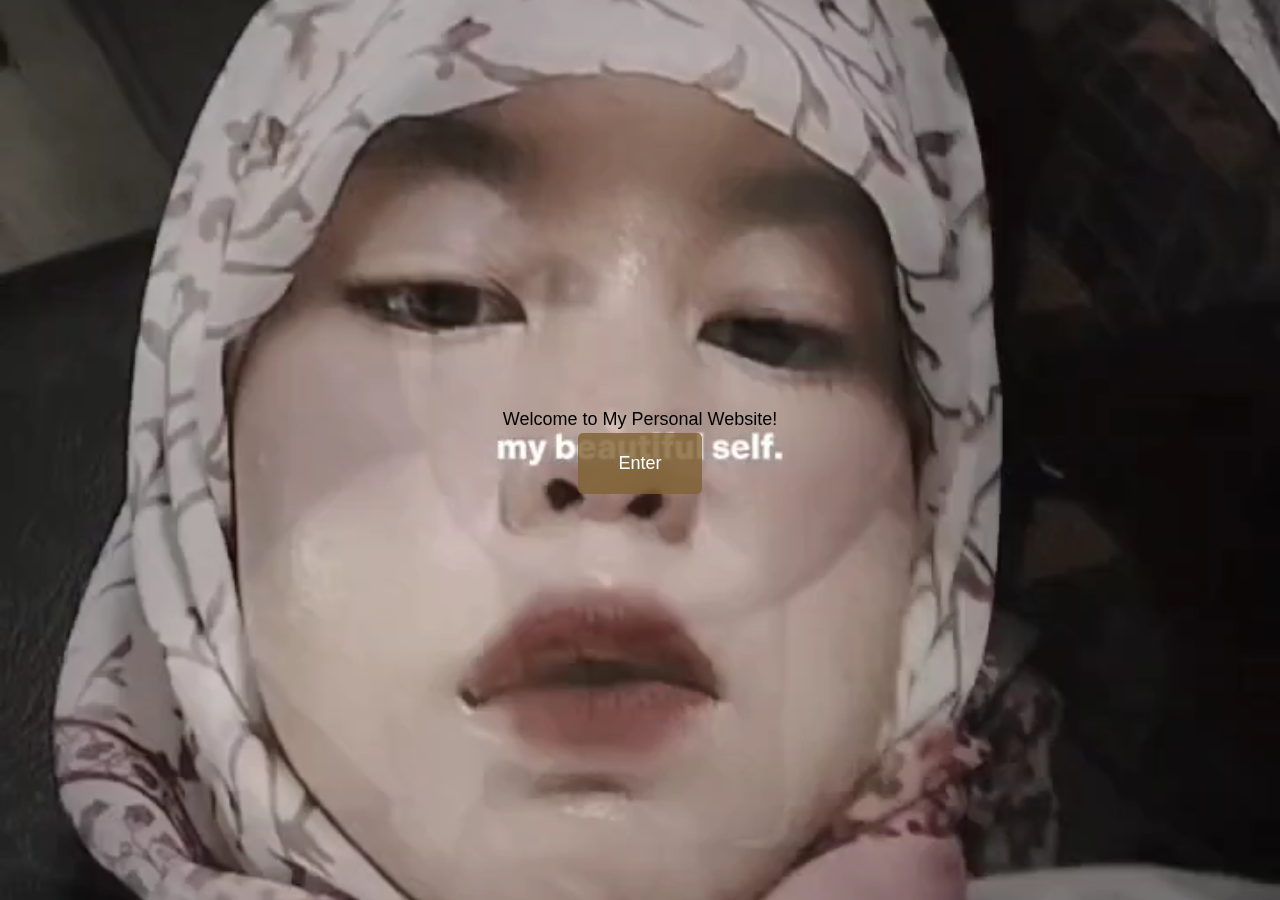
<file: index.html>
<!DOCTYPE html>
<html lang="en">
<head>
    <meta charset="UTF-8">
    <meta name="viewport" content="width=device-width, initial-scale=1.0">
    <title>Homepage</title>
    <link rel="stylesheet" href="styles.css">
    
    </head>
<body>
    <div class="welcome-door" id="welcomeDoor">
        <video class="welcome-video" autoplay muted loop>
            <source src="resources/video/vid11.mp4" type="video/mp4">
        </video>
        <div class="welcome-message">
            <p>Welcome to My Personal Website!</p>
            <button class="enter-button" onclick="enterWebsite()">Enter</button>
        </div>
    </div>
    
    <div id="mainContent" class="main-content">
        <header>
            <div class="logo">
                <a href="index.html">
                    <img src="resources/image/dina.png" alt="Dina's Logo">
                </a>
            </div>
            <nav>
                <ul>
                    <li><a href="index.html">Homepage</a></li>
                    <li><a href="bio.html">Bio</a></li>
                    <li><a href="soulmate.html">Soulmate</a></li>
                    <li><a href="hobby.html">Hobby</a></li>
                    <li><a href="study_journey.html">Study journey</a></li>
                    <li><a href="self_care.html">Self-care</a></li>
                    <li><a href="video_gallery.html">Video Gallery</a></li>
                </ul>
            </nav>
            
            <div class="welcome-message">
                <p>Hi good people, welcome to my personal website! I'm Dina Batrisyia, I'm like sunshine on a cloudy day, always spreading warmth and good vibes. I'm all about spreading love and good vibes wherever I go. Let's make loves here!</p>
            </div>
        </header>
    
        <button class="dark-mode-button" onclick="toggleDarkMode()">Toggle Dark Mode</button>
    
        <div class="slideshow-container">
            <div class="mySlides fade">
                <img src="resources/image/welcome.png" alt="Welcome">
            </div>
            <div class="mySlides fade">
                <img src="resources/image/slide1.png" alt="Slide 1">
            </div>
            <div class="mySlides fade">
                <img src="resources/image/selfcare.png" alt="Self Care">
            </div>
            <div class="mySlides fade">
                <img src="resources/image/7.jpg" alt="Slide 7">
            </div>
            <div class="mySlides fade">
                <img src="resources/image/15.jpg" alt="Slide 15">
            </div>
            <a class="prev" onclick="plusSlides(-1)">&#10094;</a>
            <a class="next" onclick="plusSlides(1)">&#10095;</a>
        </div>
    
        <div class="dots-container">
            <span class="dot" onclick="currentSlide(1)"></span>
            <span class="dot" onclick="currentSlide(2)"></span>
            <span class="dot" onclick="currentSlide(3)"></span>
            <span class="dot" onclick="currentSlide(4)"></span>
            <span class="dot" onclick="currentSlide(5)"></span>
        </div>
    
        <footer>
            <div class="social-links">
                <a href="https://www.instagram.com/ily_dl.sky?igsh=ZXBybXVyYjdmNGh3" target="_blank"><img src="resources/image/ig.png" alt="Instagram"></a>
                <a href="https://wa.link/w0l4n5" target="_blank"><img src="resources/image/wa.png" alt="WhatsApp"></a>
                <a href="https://www.tiktok.com/@aislemonteaaaaaaa?_t=8mEuZcDrpwI&_r=1" target="_blank"><img src="resources/image/tt.png" alt="TikTok"></a>
            </div>
            <br><br>
            <div class="disclaimer">
                <h4>Disclaimer</h4>
                <p>The content on this website is provided for educational purposes only. It is part of an individual project for the course IML254. The information presented here is intended to serve as a resource for academic study and personal learning.</p>
            </div>
            <div class="contact-form">
                <h4>Contact Me</h4>
                <form>
                    <input type="text" placeholder="Your Name" required style="padding: 10px; margin: 10px; border-radius: 10px; border: none; width: 80%;">
                    <input type="email" placeholder="Your Email" required style="padding: 10px; margin: 10px; border-radius: 10px; border: none; width: 80%;">
                    <textarea placeholder="Your Message" required style="padding: 10px; margin: 10px; border-radius: 10px; border: none; width: 80%; height: 100px;"></textarea>
                    <button type="submit" style="padding: 10px 20px; border-radius: 10px; border: none; background-color: rgba(128, 97, 50); color: black;">Send</button>
                </form>
            </div>
            <div class="copyright">
                <p>&copy; 2024. Dina Batrisyia. All rights reserved.</p>
            </div>
        </footer>
    
        <button class="scroll-to-top" onclick="scrollToTop()">Scroll to Top</button>
        <button class="scroll-to-bottom" onclick="scrollToBottom()">Scroll to Bottom</button>
    </div>

    <script>
        function enterWebsite() {
            document.getElementById('welcomeDoor').classList.add('hidden');
            setTimeout(() => {
                document.getElementById('welcomeDoor').style.display = 'none';
                document.getElementById('mainContent').classList.add('visible');
            }, 500); 
        }

        let slideIndex = 1;
        showSlides(slideIndex);

        function plusSlides(n) {
            showSlides(slideIndex += n);
        }

        function currentSlide(n) {
            showSlides(slideIndex = n);
        }

        function showSlides(n) {
            let i;
            let slides = document.getElementsByClassName("mySlides");
            let dots = document.getElementsByClassName("dot");
            if (n > slides.length) {slideIndex = 1}
            if (n < 1) {slideIndex = slides.length}
            for (i = 0; i < slides.length; i++) {
                slides[i].style.display = "none";
            }
            for (i = 0; i < dots.length; i++) {
                dots[i].className = dots[i].className.replace(" active", "");
            }
            slides[slideIndex-1].style.display = "block";
            dots[slideIndex-1].className += " active";
        }

        function toggleDarkMode() {
            document.body.classList.toggle('dark-mode');
        }

        function scrollToTop() {
            window.scrollTo({ top: 0, behavior: 'smooth' });
        }

        function scrollToBottom() {
            window.scrollTo({ top: document.body.scrollHeight, behavior: 'smooth' });
        }

        window.onscroll = function() {
            const scrollToTopButton = document.querySelector('.scroll-to-top');
            const scrollToBottomButton = document.querySelector('.scroll-to-bottom');
            if (document.body.scrollTop > 20 || document.documentElement.scrollTop > 20) {
                scrollToTopButton.style.display = 'block';
                scrollToBottomButton.style.display = 'block';
            } else {
                scrollToTopButton.style.display = 'none';
                scrollToBottomButton.style.display = 'none';
            }
        }
    </script>
</body>
</html>
</file>
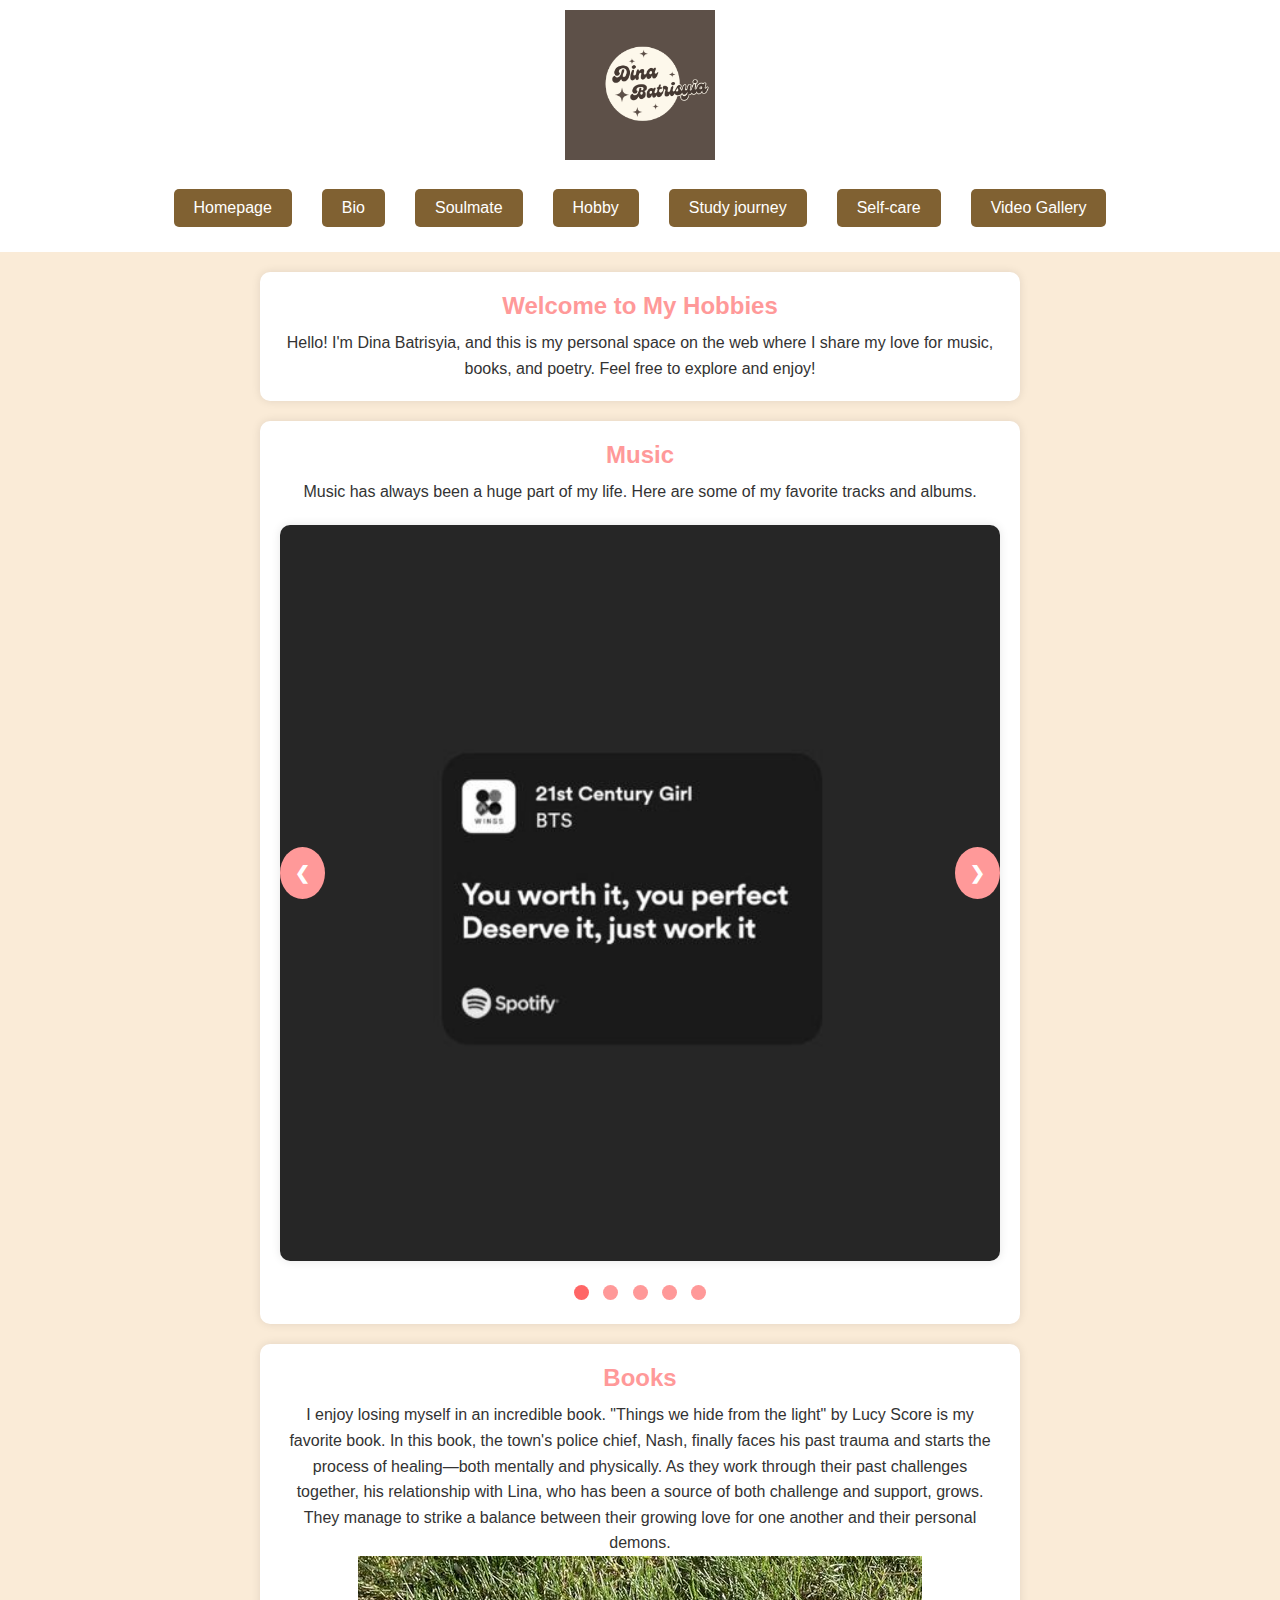
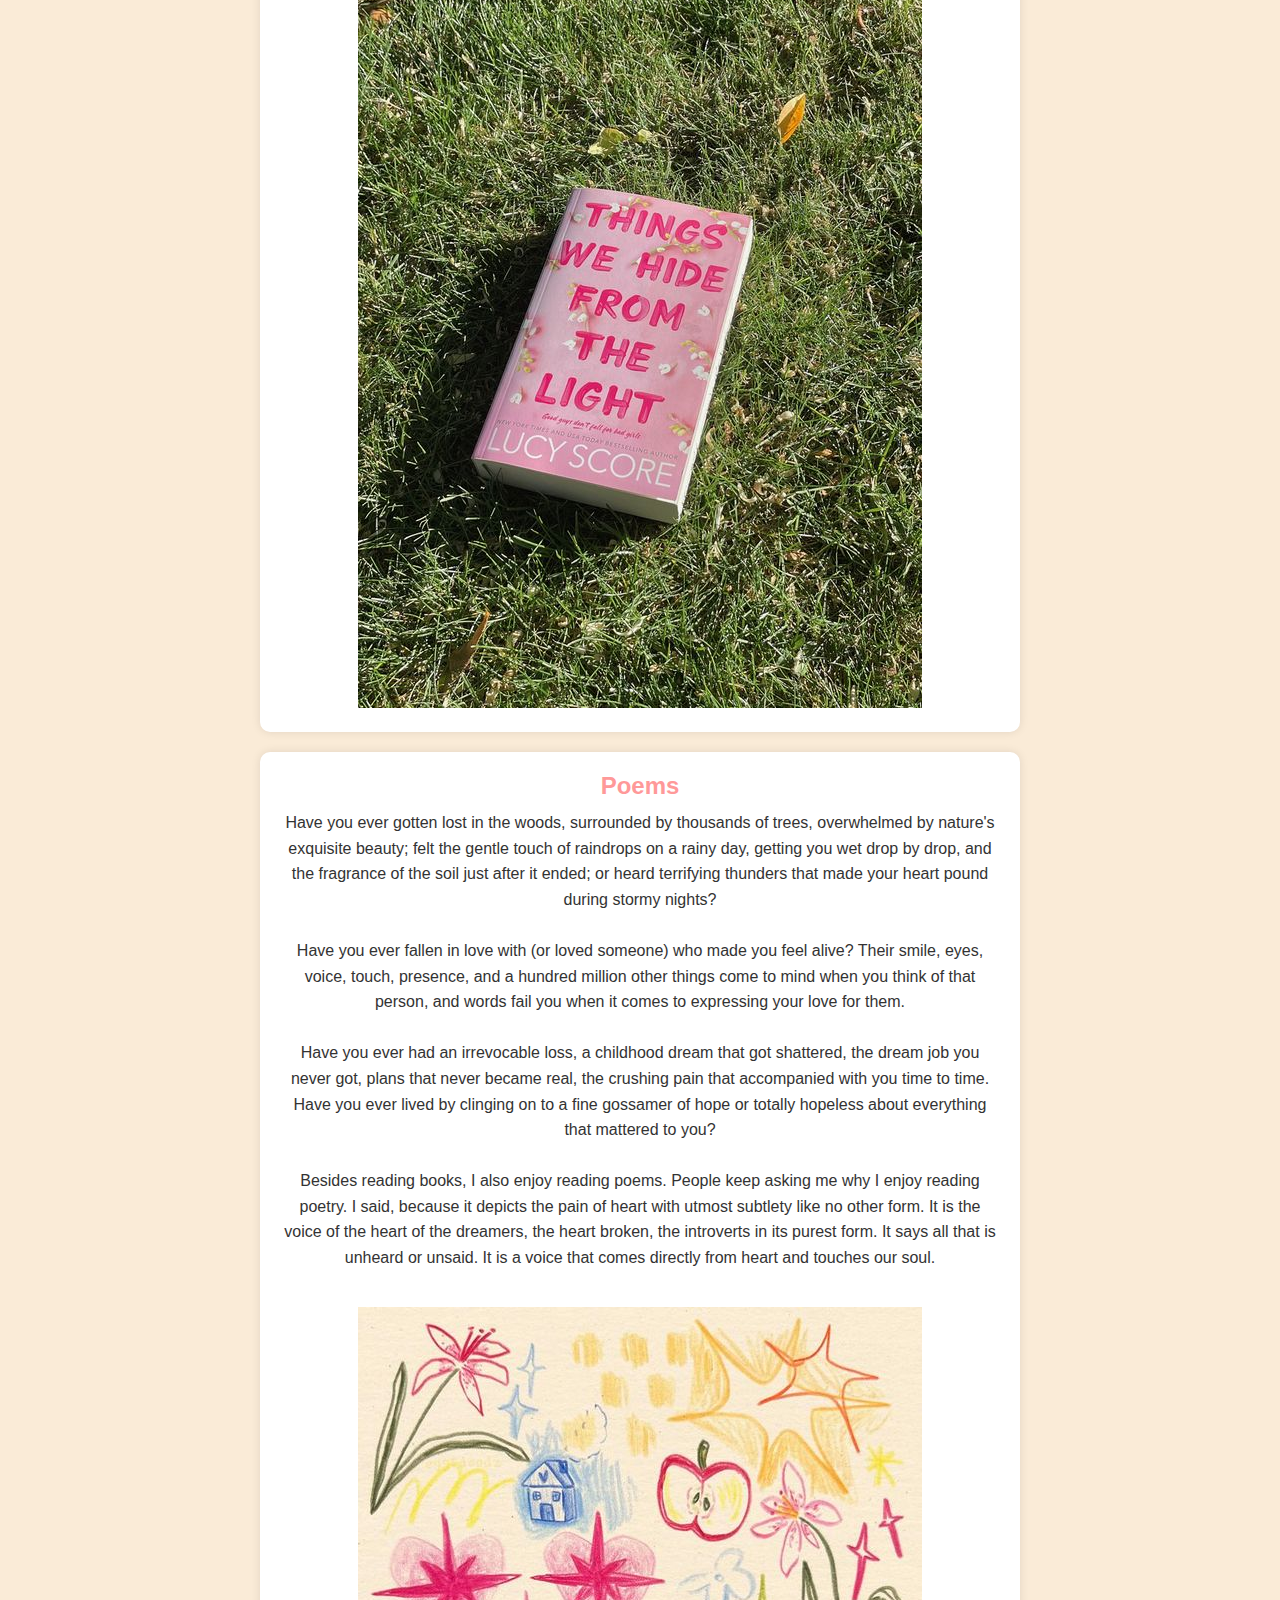
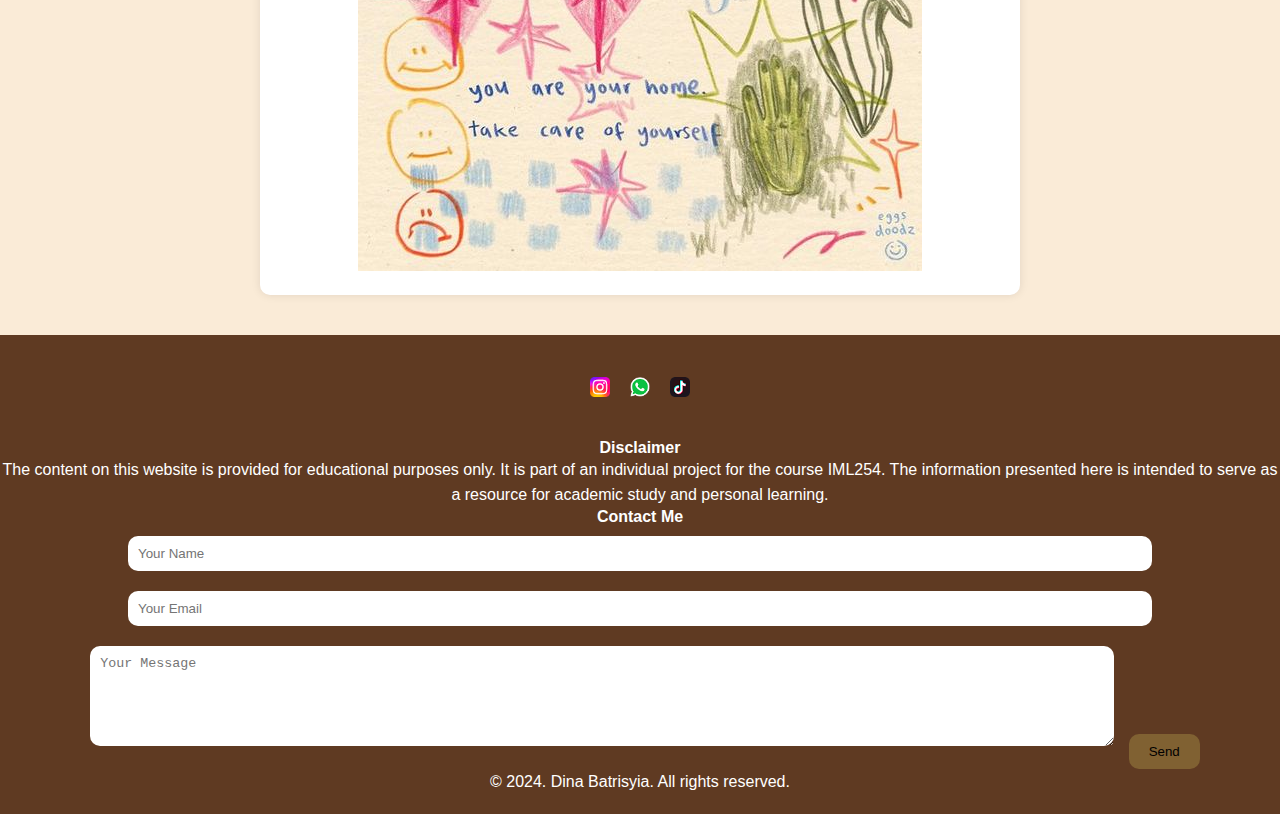
<file: hobby.html>
<!DOCTYPE html>
<html lang="en">
<head>
    <meta charset="UTF-8">
    <meta name="viewport" content="width=device-width, initial-scale=1.0">
    <title>Hobby - Dina Batrisyia</title>
    <link rel="stylesheet" href="styles.css">
</head>
<body>
    <header>
        <div class="logo">
            <a href="index.html">
                <img src="resources/image/dina.png" alt="Dina's Logo">
            </a>
        </div>
        <nav>
            <ul>
                <li><a href="index.html">Homepage</a></li>
                <li><a href="bio.html">Bio</a></li>
                <li><a href="soulmate.html">Soulmate</a></li>
                <li><a href="hobby.html">Hobby</a></li>
                <li><a href="study_journey.html">Study journey</a></li>
                <li><a href="self_care.html">Self-care</a></li>
                <li><a href="video_gallery.html">Video Gallery</a></li>
            </ul>
        </nav>
    </header>

    <style> 
        nav {
            text-align: center; 
        }

        nav ul {
            list-style-type: none;
            padding: 0;
            display: flex; 
            justify-content: center; 
        }

        nav ul li {
            margin: 10px; 
        }

        nav ul li a {
            display: inline-block;
            padding: 10px 20px;
            background-color:  rgb(128, 97, 50);
            color: #fff; 
            text-decoration: none;
            border-radius: 5px;
            transition: background-color 0.3s ease;
        }

        nav ul li a:hover {
            background-color: #5c4638; 
        }

        .logo {
            text-align: center;
        }

        .logo a { 
            display: inline-block;
        }

        .logo img { 
            width: 30%; 
            cursor: pointer; 
        }

        body {
            font-family: Verdana, Geneva, Tahoma, sans-serif;
            background-color: antiquewhite; 
            color: #333;
        }
        
        section {
            background-color: #fff;
            border-radius: 10px;
            box-shadow: 0 0 10px rgba(0, 0, 0, 0.1);
            padding: 20px;
            margin-bottom: 20px;
        }
        
        h2 {
            color: #ff9999;
            margin-bottom: 10px;
        }
        
        p {
            line-height: 1.6;
        }
        
        .slideshow-container {
            position: relative;
            max-width: 100%;
            margin: 20px 0;
        }
        
        .mySlides img {
            width: 100%;
            border-radius: 10px;
            box-shadow: 0 0 10px rgba(0, 0, 0, 0.1);
        }
        
        .prev, .next {
            position: absolute;
            top: 50%;
            transform: translateY(-50%);
            padding: 15px;
            background-color: #ff9999;
            color: #fff;
            border-radius: 50%;
            cursor: pointer;
            font-size: 18px;
            transition: background-color 0.3s ease;
        }
        
        .prev:hover, .next:hover {
            background-color: #ff6666;
        }
        
        .dot-container {
            text-align: center;
            margin-top: 10px;
        }
        
        .dot {
            cursor: pointer;
            height: 15px;
            width: 15px;
            margin: 0 5px;
            background-color: #ff9999;
            border-radius: 50%;
            display: inline-block;
            transition: background-color 0.3s ease;
        }
        
        .dot.active, .dot:hover {
            background-color: #ff6666;
        }
    </style>

    <main class="content">
        <section class="section">
            <h2>Welcome to My Hobbies</h2>
            <p>Hello! I'm Dina Batrisyia, and this is my personal space on the web where I share my love for music, books, and poetry. Feel free to explore and enjoy!</p>
        </section>

        <section class="section" id="music">
            <h2>Music</h2>
            <p>Music has always been a huge part of my life. Here are some of my favorite tracks and albums.</p>

            <div class="slideshow-container">
                <div class="mySlides fade">
                    <img src="resources/image/music1.jpg" alt="Music Image 1">
                </div>
                <div class="mySlides fade">
                    <img src="resources/image/music2.jpg" alt="Music Image 2">
                </div>
                <div class="mySlides fade">
                    <img src="resources/image/music3.jpg" alt="Music Image 3">
                </div>
                <div class="mySlides fade">
                    <img src="resources/image/music4.jpg" alt="Music Image 4">
                </div>
                <div class="mySlides fade">
                    <img src="resources/image/music5.jpg" alt="Music Image 5">
                </div>
                <a class="prev" onclick="plusSlides(-1)">&#10094;</a>
                <a class="next" onclick="plusSlides(1)">&#10095;</a>
            </div>
            <div class="dot-container">
                <span class="dot" onclick="currentSlide(1)"></span>
                <span class="dot" onclick="currentSlide(2)"></span>
                <span class="dot" onclick="currentSlide(3)"></span>
                <span class="dot" onclick="currentSlide(4)"></span>
                <span class="dot" onclick="currentSlide(5)"></span>
            </div>
        </section>

        <section class="section" id="books">
            <h2>Books</h2>
            <p>I enjoy losing myself in an incredible book. "Things we hide from the light" by Lucy Score is my favorite book. In this book, the town's police chief, Nash, finally faces his past trauma and starts the process of healing—both mentally and physically. As they work through their past challenges together, his relationship with Lina, who has been a source of both challenge and support, grows. They manage to strike a balance between their growing love for one another and their personal demons.</p>
            <img src="resources/image/book.jpg" alt="Book Image">
        </section>

        <section class="section" id="poems">
            <h2>Poems</h2>
            <p>Have you ever gotten lost in the woods, surrounded by thousands of trees, overwhelmed by nature's exquisite beauty; felt the gentle touch of raindrops on a rainy day, getting you wet drop by drop, and the fragrance of the soil just after it ended; or heard terrifying thunders that made your heart pound during stormy nights?
                <br> <br> 
               Have you ever fallen in love with (or loved someone) who made you feel alive? Their smile, eyes, voice, touch, presence, and a hundred million other things come to mind when you think of that person, and words fail you when it comes to expressing your love for them.
               <br> <br> 
               Have you ever had an irrevocable loss, a childhood dream that got shattered, the dream job you never got, plans that never became real, the crushing pain that accompanied with you time to time. Have you ever lived by clinging on to a fine gossamer of hope or totally hopeless about everything that mattered to you?
               <br> <br> 
               Besides reading books, I also enjoy reading poems. People keep asking me why I enjoy reading poetry. I said, because it depicts the pain of heart with utmost subtlety like no other form. It is the voice of the heart of the dreamers, the heart broken, the introverts in its purest form. It says all that is unheard or unsaid. It is a voice that comes directly from heart and touches our soul.</p>
               <br> <br> 

            <img src="resources/image/poem.jpg" alt="Poem Image">
        </section>
    </main>
    <button class="scroll-to-top" onclick="scrollToTop()">↑</button>
    <button class="scroll-to-bottom" onclick="scrollToBottom()">↓</button>
    <footer>
        <div class="social-links">
            <a href="https://www.instagram.com/ily_dl.sky?igsh=ZXBybXVyYjdmNGh3" target="_blank"><img src="resources/image/ig.png" alt="Instagram"></a>
            <a href="https://wa.link/w0l4n5" target="_blank"><img src="resources/image/wa.png" alt="WhatsApp"></a>
            <a href="https://www.tiktok.com/@aislemonteaaaaaaa?_t=8mEuZcDrpwI&_r=1" target="_blank"><img src="resources/image/tt.png" alt="TikTok"></a>
        </div>
        <br><br> 
        <div class="disclaimer">
            <h4>Disclaimer</h4>
            <p>The content on this website is provided for educational purposes only. It is part of an individual project for the course IML254. The information presented here is intended to serve as a resource for academic study and personal learning.</p>
        </div>
        <div class="contact-form">
            <h4>Contact Me</h4>
            <form>
                <input type="text" placeholder="Your Name" required style="padding: 10px; margin: 10px; border-radius: 10px; border: none; width: 80%;">
                <input type="email" placeholder="Your Email" required style="padding: 10px; margin: 10px; border-radius: 10px; border: none; width: 80%;">
                <textarea placeholder="Your Message" required style="padding: 10px; margin: 10px; border-radius: 10px; border: none; width: 80%; height: 100px;"></textarea>
                <button type="submit" style="padding: 10px 20px; border-radius: 10px; border: none; background-color: rgba(128, 97, 50); color: black;">Send</button>
            </form>
        </div>
        <div class="copyright">
            <p>&copy; 2024. Dina Batrisyia. All rights reserved.</p>
        </div>
    </footer>
    <script> 
    let slideIndex = 1;
showSlides(slideIndex);

function plusSlides(n) {
    showSlides(slideIndex += n);
}

function currentSlide(n) {
    showSlides(slideIndex = n);
}

function showSlides(n) {
    let i;
    let slides = document.getElementsByClassName("mySlides");
    let dots = document.getElementsByClassName("dot");
    if (n > slides.length) { slideIndex = 1 }
    if (n < 1) { slideIndex = slides.length }
    for (i = 0; i < slides.length; i++) {
        slides[i].style.display = "none";
    }
    for (i = 0; i < dots.length; i++) {
        dots[i].className = dots[i].className.replace(" active", "");
    }
    slides[slideIndex - 1].style.display = "block";
    dots[slideIndex - 1].className += " active";
}

function scrollToTop() {
    window.scrollTo({ top: 0, behavior: 'smooth' });
}

function scrollToBottom() {
    window.scrollTo({ top: document.body.scrollHeight, behavior: 'smooth' });
}

window.onscroll = function () {
    const scrollToTopButton = document.querySelector('.scroll-to-top');
    const scrollToBottomButton = document.querySelector('.scroll-to-bottom');
    if (document.body.scrollTop > 20 || document.documentElement.scrollTop > 20) {
        scrollToTopButton.style.display = 'block';
        scrollToBottomButton.style.display = 'block';
    } else {
        scrollToTopButton.style.display = 'none';
        scrollToBottomButton.style.display = 'none';
    }
}
</script>
</body>
</html>
</file>
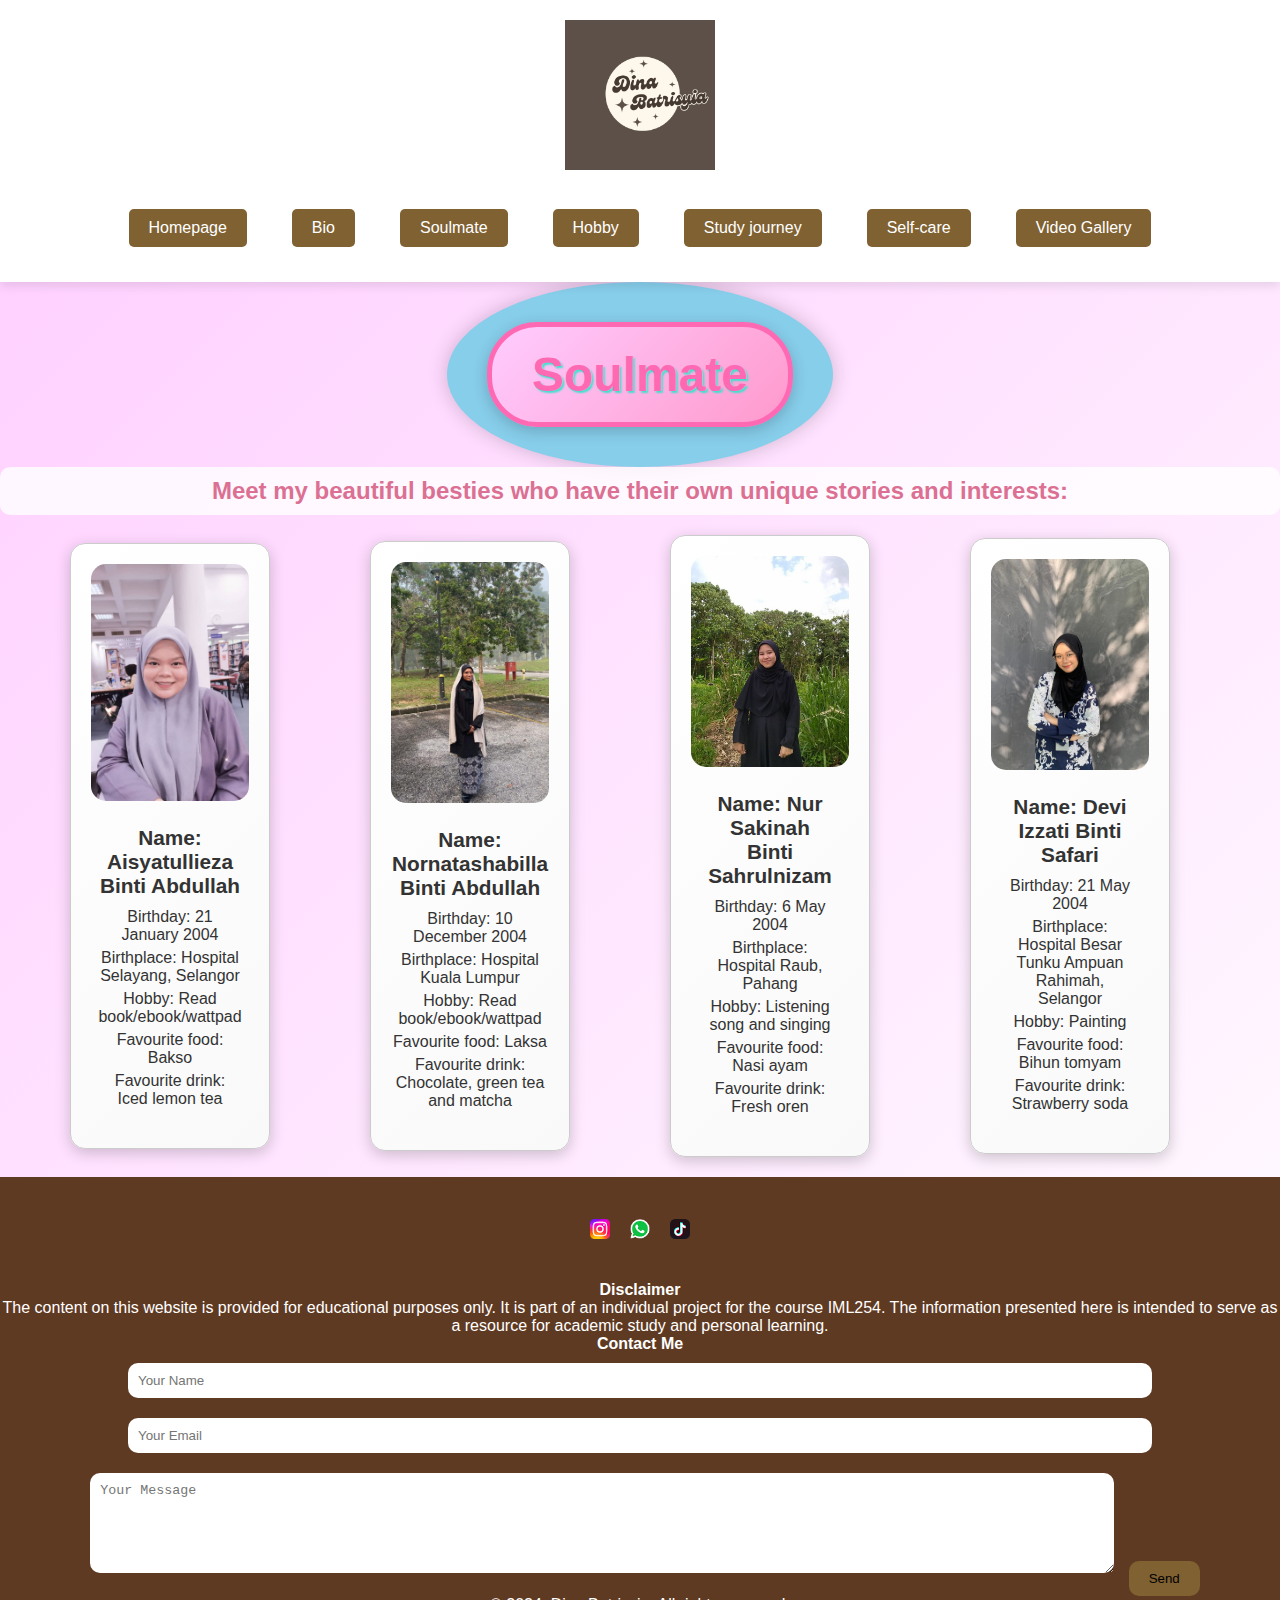
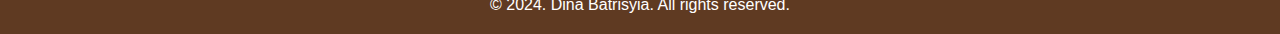
<file: soulmate.html>
<!DOCTYPE html>
<html lang="en">
<head>
    <meta charset="UTF-8">
    <meta name="viewport" content="width=device-width, initial-scale=1.0">
    <title>Soulmate</title>
    <link rel="stylesheet" href="styles.css">
    <style>
        body {
            font-family: Verdana, Geneva, Tahoma, sans-serif;
            background: linear-gradient(135deg, #ffccff, #fff);
            color: #333;
            margin: 0;
            padding: 0;
            overflow-x: hidden;
        }

        header {
            background: #fff;
            padding: 20px;
            text-align: center;
            box-shadow: 0 4px 10px rgba(0, 0, 0, 0.1);
            position: relative;
        }

        .logo img {
            width: 30%;
            cursor: pointer;
        }

        nav {
            text-align: center;
            margin-top: 20px;
        }

        nav ul {
            list-style-type: none;
            padding: 0;
            display: flex;
            justify-content: center;
            gap: 15px;
        }

        nav ul li {
            margin: 10px;
        }

        nav ul li a {
            display: inline-block;
            padding: 10px 20px;
            background: rgb(128, 97, 50);
            color: #fff;
            text-decoration: none;
            border-radius: 5px;
            transition: 0.3s ease, transform 0.3s ease;
        }

        nav ul li a:hover {
            background: linear-gradient(135deg, #5c4638, #704e3a);
            transform: translateY(-2px);
        }

        .title-container {
            position: relative;
            display: inline-block;
            margin-top: 20px;
            padding: 20px;
        }

        .cloud {
            position: absolute;
            top: -20px;
            left: -20px;
            width: calc(100% + 40px);
            height: calc(100% + 40px);
            background: skyblue;
            border-radius: 50%;
            box-shadow: 0 0 20px rgba(0, 0, 0, 0.2);
            z-index: -1;
        }

        .title-box {
            font-size: 3em;
            font-weight: bold;
            color: #ff69b4;
            text-shadow: 2px 2px 2px turquoise;
            position: relative;
            padding: 20px 40px;
            border: 5px solid #ff69b4;
            border-radius: 50px;
            background: linear-gradient(135deg, #ffccff, #ff99cc);
            box-shadow: 0 4px 15px rgba(0, 0, 0, 0.2);
        }

        .intro {
            text-align: center;
            margin: 20px 0;
            padding: 10px;
            background: rgba(255, 255, 255, 0.8);
            border-radius: 10px;
            font-size: 1.2em;
        }

        .card-container {
            display: grid;
            grid-template-columns: repeat(auto-fit, minmax(200px, 1fr));
            gap: 20px;
            justify-content: center;
            margin: 20px;
            padding: 0 10px;
        }

        .card {
            position: relative;
            overflow: hidden;
            border-radius: 15px;
            box-shadow: 0 4px 15px rgba(0, 0, 0, 0.2);
            transition: transform 0.3s ease, box-shadow 0.3s ease;
            background: linear-gradient(135deg, #fff, #f9f9f9);
            max-width: 200px;
            margin: auto;
        }

        .card:hover {
            transform: scale(1.05);
            box-shadow: 0 6px 20px rgba(0, 0, 0, 0.4);
        }

        .card img {
            width: 100%;
            height: 80%;
            display: block;
            border-radius: 15px;
            transition: transform 0.3s ease;
        }

        .card .overlay {
            position: absolute;
            top: 0;
            left: 0;
            width: 100%;
            height: 100%;
            background: rgba(0, 0, 0, 0.5);
            opacity: 0;
            transition: opacity 0.3s ease;
        }

        .card:hover .overlay {
            opacity: 0.7;
        }

        .info {
            padding: 15px;
            text-align: center;
        }

        .info h2 {
            font-size: 1.3em;
            margin: 10px 0;
        }

        .info p {
            margin: 5px 0;
        }

        footer {
            background-color: #5f3a22;
            color: white;
            text-align: center;
            padding: 20px 0;
        }

        .social-links a {
            color: black;
            margin: 0 10px;
            font-size: 24px;
            transition: color 0.3s;
        }

        .social-links a:hover {
            color:  rgb(128, 97, 50) ;
        }

        .disclaimer p {
            color: #fff;
            margin: 0;
        }

        .scroll-to-top, .scroll-to-bottom {
            display: none;
            position: fixed;
            right: 30px;
            padding: 10px;
            background-color: rgb(128, 97, 50);
            color: #fff;
            border: none;
            border-radius: 5px;
            cursor: pointer;
            transition: background-color 0.3s ease;
        }

        .scroll-to-top:hover, .scroll-to-bottom:hover {
            background-color: #5c4638;
        }

        .scroll-to-top {
            bottom: 80px;
        }

        .scroll-to-bottom {
            bottom: 30px;
        }

    </style>
</head>
<body>

<header>
    <div class="logo">
        <a href="index.html">
            <img src="resources/image/dina.png" alt="Dina's Logo">
        </a>
    </div>
    <nav>
        <ul>
            <li><a href="#" onclick="navigate('index.html')">Homepage</a></li>
            <li><a href="#" onclick="navigate('bio.html')">Bio</a></li>
            <li><a href="#" onclick="navigate('soulmate.html')">Soulmate</a></li>
            <li><a href="#" onclick="navigate('hobby.html')">Hobby</a></li>
            <li><a href="#" onclick="navigate('study_journey.html')">Study journey</a></li>
            <li><a href="#" onclick="navigate('self_care.html')">Self-care</a></li>
            <li><a href="#" onclick="navigate('video_gallery.html')">Video Gallery</a></li>
        </ul>
    </nav>
</header>
<div class="title-container">
    <div class="cloud"></div>
    <div class="title-box">Soulmate</div>
</div>
<div class="intro">
    <p>Meet my beautiful besties who have their own unique stories and interests:</p>
</div>

<div class="card-container">
    <div class="card">
        <img src="resources/image/aisya.jpg" alt="Character">
        <div class="overlay"></div>
        <div class="info">
            <h2 class="name">Name: Aisyatullieza Binti Abdullah</h2>
            <p class="birthday">Birthday: 21 January 2004</p>
            <p class="birthplace">Birthplace: Hospital Selayang, Selangor</p>
            <p class="hobby">Hobby: Read book/ebook/wattpad</p>
            <p class="favourite-food">Favourite food: Bakso</p>
            <p class="favourite-drink">Favourite drink: Iced lemon tea</p>
        </div>
    </div>

    <div class="card">
        <img src="resources/image/tasha.jpg" alt="Character">
        <div class="overlay"></div>
        <div class="info">
            <h2 class="name">Name: Nornatashabilla Binti Abdullah</h2>
            <p class="birthday">Birthday: 10 December 2004</p>
            <p class="birthplace">Birthplace: Hospital Kuala Lumpur</p>
            <p class="hobby">Hobby: Read book/ebook/wattpad</p>
            <p class="favourite-food">Favourite food: Laksa</p>
            <p class="favourite-drink">Favourite drink: Chocolate, green tea and matcha</p>
        </div>
    </div>

    <div class="card">
        <img src="resources/image/kinah.jpg" alt="Character">
        <div class="overlay"></div>
        <div class="info">
            <h2 class="name">Name: Nur Sakinah Binti Sahrulnizam</h2>
            <p class="birthday">Birthday: 6 May 2004</p>
            <p class="birthplace">Birthplace: Hospital Raub, Pahang </p>
            <p class="hobby">Hobby: Listening song and singing</p>
            <p class="favourite-food">Favourite food: Nasi ayam</p>
            <p class="favourite-drink">Favourite drink: Fresh oren</p>
        </div>
    </div>

    <div class="card">
        <img src="resources/image/daewi.jpg" alt="Character">
        <div class="overlay"></div>
        <div class="info">
            <h2 class="name">Name: Devi Izzati Binti Safari</h2>
            <p class="birthday">Birthday: 21 May 2004</p>
            <p class="birthplace">Birthplace: Hospital Besar Tunku Ampuan Rahimah, Selangor </p>
            <p class="hobby">Hobby: Painting</p>
            <p class="favourite-food">Favourite food: Bihun tomyam</p>
            <p class="favourite-drink">Favourite drink: Strawberry soda</p>
        </div>
    </div>
</div>

<button class="scroll-to-top" onclick="scrollToTop()">Scroll to Top</button>
<button class="scroll-to-bottom" onclick="scrollToBottom()">Scroll to Bottom</button>


<footer>
    <div class="social-links">
        <a href="https://www.instagram.com/ily_dl.sky?igsh=ZXBybXVyYjdmNGh3" target="_blank"><img src="resources/image/ig.png" alt="Instagram"></a>
        <a href="https://wa.link/w0l4n5" target="_blank"><img src="resources/image/wa.png" alt="WhatsApp"></a>
        <a href="https://www.tiktok.com/@aislemonteaaaaaaa?_t=8mEuZcDrpwI&_r=1" target="_blank"><img src="resources/image/tt.png" alt="TikTok"></a>
    </div>
    <br><br> 
    <div class="disclaimer">
        <h4>Disclaimer</h4>
        <p>The content on this website is provided for educational purposes only. It is part of an individual project for the course IML254. The information presented here is intended to serve as a resource for academic study and personal learning.</p>
    </div>
    <div class="contact-form">
        <h4>Contact Me</h4>
        <form>
            <input type="text" placeholder="Your Name" required style="padding: 10px; margin: 10px; border-radius: 10px; border: none; width: 80%;">
            <input type="email" placeholder="Your Email" required style="padding: 10px; margin: 10px; border-radius: 10px; border: none; width: 80%;">
            <textarea placeholder="Your Message" required style="padding: 10px; margin: 10px; border-radius: 10px; border: none; width: 80%; height: 100px;"></textarea>
            <button type="submit" style="padding: 10px 20px; border-radius: 10px; border: none; background-color: rgba(128, 97, 50); color: black;">Send</button>
        </form>
    </div>
    <div class="copyright">
        <p>&copy; 2024. Dina Batrisyia. All rights reserved.</p>
    </div>
</footer>

<script>
    function navigate(url) {
        window.location.href = url;
    }

    function toggleDarkMode() {
        document.body.classList.toggle('dark-mode');
    }

    function scrollToTop() {
        window.scrollTo({ top: 0, behavior: 'smooth' });
    }

    function scrollToBottom() {
        window.scrollTo({ top: document.body.scrollHeight, behavior: 'smooth' });
    }

    window.onscroll = function() {
        const scrollToTopButton = document.querySelector('.scroll-to-top');
        const scrollToBottomButton = document.querySelector('.scroll-to-bottom');
        if (document.body.scrollTop > 20 || document.documentElement.scrollTop > 20) {
            scrollToTopButton.style.display = 'block';
            scrollToBottomButton.style.display = 'block';
        } else {
            scrollToTopButton.style.display = 'none';
            scrollToBottomButton.style.display = 'none';
        }
    }
</script>
</body>
</html>
</file>
<file: styles.css>
body {
    font-family: Verdana, Geneva, Tahoma, sans-serif;
    margin: 0;
    padding: 0;
}

header {
    background-color: #fff;
    color: #fff;
    padding: 20px;
}

footer {
    background-color: #5f3a22; 
    color: #fff; 
    text-align: center;
    padding: 10px;
}  

nav ul {
    list-style-type: none;
    padding: 0;
}

nav ul li {
    display: inline;
    margin-right: 20px;
}

nav ul li a {
    color: #fff;
    text-decoration: none;
}

main {
    padding: 20px;
}


nav ul {
    list-style-type: none;
    padding: 0;
}

nav ul li {
    display: inline-block;
}

nav ul li a {
    display: inline-block;
    padding: 10px 20px;
    margin: 5px;
    background-color: #5f3a22; 
    color: black; 
    text-decoration: none;
    border-radius: 5px;
    transition: background-color 0.3s ease;
}

nav ul li a:hover {
    background-color: #5f3a22; 
}


.welcome-message {
    text-align: center;
    padding: 20px;
    font-size: 18px;
    line-height: 1.5;
    color:#5f3a22;
}

.slideshow-container {
    max-width: 1000px;
    margin: auto; 
    position: relative; 
}

.mySlides {
    display: none;
    text-align: center; 
}

.prev, .next {
    position: absolute;
    top: 50%;
    transform: translateY(-50%);
    cursor: pointer;
    padding: 16px;
    font-weight: bold;
    font-size: 20px;
    user-select: none;
    color: #2e180b ; 
    background-color:#2e180b; 
    border: none;
    z-index: 1000; 
}

.prev {
    left: 0;
}

.next {
    right: 0;
}


.social-links {
    display: flex;
    justify-content: center;
    align-items: center;
    margin-top: 20px;
}

.social-links a {
    margin: 0 10px;
}

.social-links img {
    width: 20px; 
    height: 20px;
}


body {
    text-align: center; 
}

main {
    max-width: 800px; 
    margin: 0 auto; 
    padding: 20px; 
}

nav {
    text-align: center; 
}

nav ul {
    list-style-type: none;
    padding: 0;
    display: flex; 
    justify-content: center; 
}

nav ul li {
    margin: 10px;
    transition: transform 0.3s ease;
}

nav ul li:hover {
    transform: scale(1.1); 
}

nav ul li a {
    display: inline-block;
    padding: 10px 20px;
    background-color: #5f3a22; 
    color: #fff; 
    text-decoration: none;
    border-radius: 5px;
}

nav ul li a:hover {
    background-color: #3d2410; 
}

.logo {
    text-align: center;
}

.logo a { 
    display: inline-block;
}

.logo img { 
    width: 30%; 
    cursor: pointer; 
}


.card-container {
    display: flex;
    justify-content: center;
    gap: 20px; 
    margin: 0 auto; 
    max-width: 1200px; 
}

.card {
    width: 250px; 
    background-color: #f0f0f0;
    border: 1px solid #ccc;
    border-radius: 5px;
    padding: 20px;
    display: flex; 
    flex-direction: column;
    align-items: center;
    transition: transform 0.3s ease, box-shadow 0.3s ease;
}

.card:hover {
    transform: scale(1.05);
    box-shadow: 0 0 20px rgba(0, 0, 0, 0.2);
}

.Soulmate {
    margin-bottom: 15px;
    position: relative; 
}

.Soulmate img {
    width: 100px;
    height: auto;
    border-radius: 5px; 
}

.overlay {
    position: absolute;
    top: 0;
    left: 0;
    width: 100px;
    height: 100px;
    background-color: rgba(0, 0, 0, 0.5); 
    opacity: 0; 
    transition: opacity 0.3s ease;
}

.Soulmate:hover .overlay {
    opacity: 0.7; 
}

.info {
    text-align: center;
}

.intro p {
    text-align: center;
    font-size: 24px; 
    font-weight: bold;
    color: palevioletred; 
    animation: rainbow-text-animation 5s infinite; 
}

@keyframes rainbow-text-animation {
    0% {
        color: pink; 
    }
    20% {
        color: skyblue; 
    }
    40% {
        color: maroon
    }
    60% {
        color: burlywood
    }
    80% {
        color: powderblue
    }
    100% {
        color: plum
    }
}


:root {
    --primary-color: #5f3a22;
    --secondary-color: #f3f4f6;
    --text-color: #333;
    --accent-color: #f90;
    --header-bg: #fff;
    --footer-bg: #5f3a22;
    --hover-scale: 1.1;
    --hover-bg: rgba(255, 255, 255, 0.2);
    --transition-time: 0.3s;
    --box-shadow: 0 4px 6px rgba(0, 0, 0, 0.1);
}

* {
    margin: 0;
    padding: 0;
    box-sizing: border-box;
}

.gallery img {
    margin: 10px;
    border: 2px solid #ddd;
    border-radius: 5px;
    width: 50%;
    height: 50%;
}

.dark-mode-button {
    display: block;
    margin: 10px auto;
    padding: 10px 20px;
    background-color: rgb(128, 97, 50);
    color: #fff;
    border: none;
    border-radius: 5px;
    cursor: pointer;
    transition: background-color 0.3s ease;
}

.dark-mode-button:hover {
    background-color: #5c4638;
}

.scroll-to-top, .scroll-to-bottom {
    display: none;
    position: fixed;
    right: 30px;
    padding: 10px;
    background-color: rgb(128, 97, 50);
    color: #fff;
    border: none;
    border-radius: 5px;
    cursor: pointer;
    transition: background-color 0.3s ease;
}

.scroll-to-top:hover, .scroll-to-bottom:hover {
    background-color: #5c4638;
}

.scroll-to-top {
    bottom: 80px;
}

.scroll-to-bottom {
    bottom: 30px;
}

.welcome-door {
    position: fixed;
    top: 0;
    left: 0;
    width: 100%;
    height: 100%;
    background: black;
    display: flex;
    justify-content: center;
    align-items: center;
    z-index: 9999;
    transition: opacity 0.5s ease;
}

.welcome-door.hidden {
    opacity: 0;
    pointer-events: none;
}

.welcome-video {
    position: absolute;
    top: 0;
    left: 0;
    width: 100%;
    height: 100%;
    object-fit: cover;
    z-index: 1;
}

.welcome-message {
    position: relative;
    z-index: 2;
    text-align: center;
    color: black;
}

.enter-button {
    z-index: 2;
    padding: 20px 40px;
    background-color: rgba(128, 97, 50, 0.8);
    color: white;
    border: none;
    border-radius: 5px;
    cursor: pointer;
    font-size: 18px;
    transition: background-color 0.3s ease;
}

.enter-button:hover {
    background-color: rgba(92, 70, 56, 0.8);
}

.main-content {
    display: none;
}

.main-content.visible {
    display: block;
}

header {
    background-color: #fff;
    padding: 10px;
    z-index: 1000;
}

body.dark-mode {
    background-color: #333;
    color: #fff;
}

nav {
    text-align: center;
}

nav ul {
    list-style-type: none;
    padding: 0;
    display: flex;
    justify-content: center;
    margin: 0;
}

nav ul li {
    margin: 10px;
}

nav ul li a {
    display: inline-block;
    padding: 10px 20px;
    background-color: rgb(128, 97, 50);
    color: #fff;
    text-decoration: none;
    border-radius: 5px;
    transition: background-color 0.3s ease;
}

nav ul li a:hover {
    background-color: #5c4638;
}

.logo {
    text-align: center;
    margin-bottom: 10px;
}

.logo a {
    display: inline-block;
}

.logo img {
    width: 150px;
    cursor: pointer;
}

.welcome-message {
    text-align: center;
    padding: 20px;
}

.slideshow-container {
    position: relative;
    max-width: 400px;
    margin: auto;
}

.mySlides {
    display: none;
}

.mySlides img {
    width: 100%;
    border-radius: 10px;
}

.prev, .next {
    cursor: pointer;
    position: absolute;
    top: 50%;
    width: auto;
    padding: 16px;
    margin-top: -22px;
    color: white;
    font-weight: bold;
    font-size: 18px;
    transition: 0.6s ease;
    border-radius: 0 3px 3px 0;
    user-select: none;
}

.next {
    right: 0;
    border-radius: 3px 0 0 3px;
}

.prev:hover, .next:hover {
    background-color: rgba(0,0,0,0.8);
}

.dots-container {
    text-align: center;
    padding: 20px;
}

.dot {
    cursor: pointer;
    height: 15px;
    width: 15px;
    margin: 0 2px;
    background-color: #bbb;
    border-radius: 50%;
    display: inline-block;
    transition: background-color 0.6s ease;
}

.active, .dot:hover {
    background-color: #717171;
}

footer {
    background-color: #5f3a22;
    color: white;
    text-align: center;
    padding: 20px 0;
}

.social-links a {
    color: black;
    margin: 0 10px;
    font-size: 24px;
    transition: color 0.3s;
}

.social-links a:hover {
    color: rgb(128, 97, 50);
}

.disclaimer p {
    color: #fff;
    margin: 0;
}

.dark-mode-button {
    display: block;
    margin: 10px auto;
    padding: 10px 20px;
    background-color: rgb(128, 97, 50);
    color: #fff;
    border: none;
    border-radius: 5px;
    cursor: pointer;
    transition: background-color 0.3s ease;
}

.dark-mode-button:hover {
    background-color: #5c4638;
}

.scroll-to-top, .scroll-to-bottom {
    display: none;
    position: fixed;
    right: 30px;
    padding: 10px;
    background-color: rgb(128, 97, 50);
    color: #fff;
    border: none;
    border-radius: 5px;
    cursor: pointer;
    transition: background-color 0.3s ease;
}

.scroll-to-top:hover, .scroll-to-bottom:hover {
    background-color: #5c4638;
}

.scroll-to-top {
    bottom: 80px;
}

.scroll-to-bottom {
    bottom: 30px;
}
</file>
